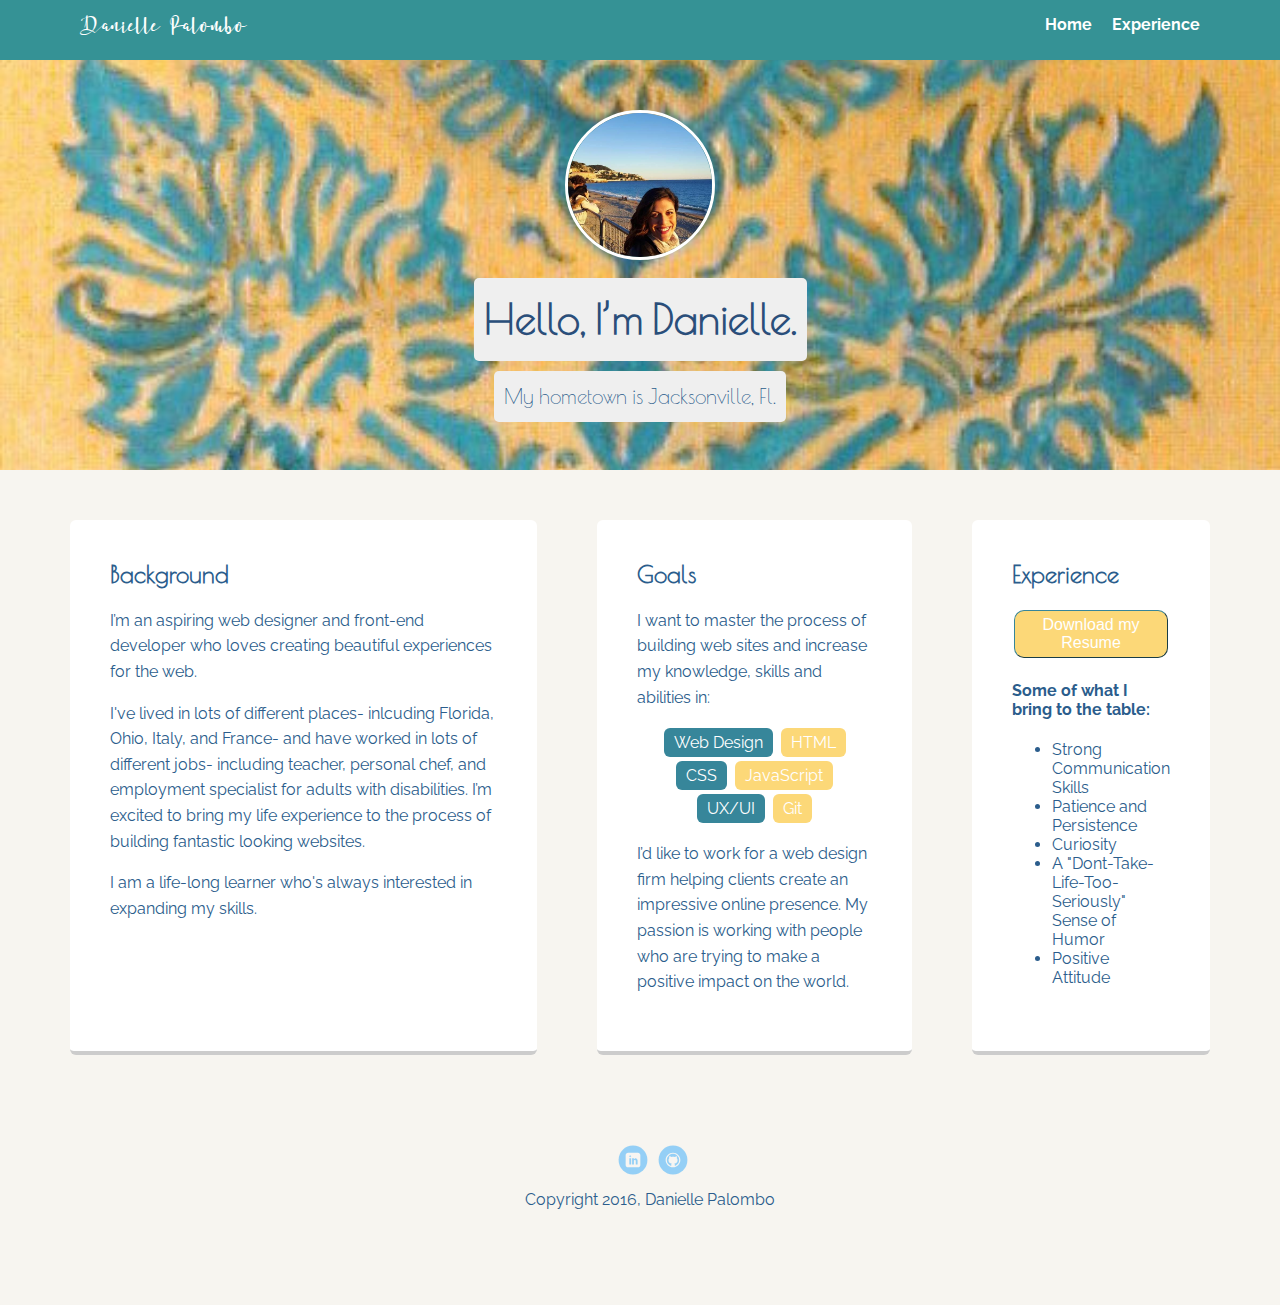
<file: index.html>
<!doctype html>
<html lang="en">
<head>
  <meta charset="utf-8">
  <title>Danielle Palombo's Profile</title>
  <meta name="viewport" content="width=device-width, initial-scale=1.0">
<!--CSS-->    
  <link rel="stylesheet" href="styles.css">
  <link rel="stylesheet" href="styles.css">
<!--Fonts-->    
  <link href="https://fonts.googleapis.com/css?family=Muli%7CRoboto:400,300,500,700,900" rel="stylesheet">
  <link href='https://fonts.googleapis.com/css?family=Poiret+One%7CLato' rel='stylesheet' type='text/css'> 
  <link href='https://fonts.googleapis.com/css?family=Raleway:400,300' rel='stylesheet' type='text/css'>
  <link href='https://fonts.googleapis.com/css?family=Codystar%7CRaleway+Dots' rel='stylesheet' type='text/css'>
<!--Experience Page-->     
  <link rel="import" href="experience.html">
    </head>
  <body>

    <div class="main-nav">
        <ul class="nav">
          <li class="name">Danielle Palombo</li>
          <li><a href="index.html"> Home</a></li>
          <li><a href="experience.html">Experience</a></li>
        </ul>
    </div>

    <header>
      <img src="images/me.jpg" alt="Photo of Danielle Palombo" class="profile-image">
      <h1 class="tag name">Hello, I’m Danielle.</h1>
      <p class="tag location">My hometown is Jacksonville, Fl.</p>
    </header>

    <main class="flex">
      <div class="card">
        <h2 class="card-heading">Background</h2>
          <p>I’m an aspiring web designer and front-end developer who loves creating beautiful experiences for the web.</p> <p>I've lived in lots of different places- inlcuding Florida, Ohio, Italy, and France- and have worked in lots of different jobs- including teacher, personal chef, and employment specialist for adults with disabilities. I’m excited to bring my life experience to the process of building fantastic looking websites.</p>
        <p>I am a life-long learner who's always interested in expanding my skills. </p>
      </div> 
   
      
      <div class="card">
        <h2 class="card-heading">Goals</h2>
        <p>I want to master the process of building web sites and increase my knowledge, skills and abilities in:</p>
        <ul class="skills">
          <li>Web Design</li>    
          <li>HTML</li>
          <li>CSS</li>
          <li>JavaScript</li>
          <li>UX/UI</li>
          <li>Git</li>
        </ul>
        <p>I’d like to work for a web design firm helping clients create an impressive online presence. My passion is working with people who are trying to make a positive impact on the world.</p>
      </div> 
        
 
      <div class="card">
        <h2 class="card-heading">Experience</h2>
          
        <form method="get" action="images/resume.pdf" target="_blank">
            <button type="submit" >Download my Resume</button>
        </form>
        <div>
          <h4>Some of what I bring to the table:</h4>
        <ul>
            <li>Strong Communication Skills</li>
            <li>Patience and Persistence</li>
            <li>Curiosity</li>
            <li>A "Dont-Take-Life-Too-Seriously" Sense of Humor</li>
            <li>Positive Attitude</li>
          </ul>
      </div> 
    </div>
</main>
      
    <footer>
      <ul>
        <li><a href="https://www.linkedin.com/in/daniellepalombo
" target= "_blank" class="social linkedin">LinkedIn</a></li>
        <li><a href="https://github.com/daniellepalombo" target= "_blank" class="social github">Github</a></li>
      </ul>
      <p class="copyright">Copyright 2016, Danielle Palombo</p>
    </footer>
  </body>
  </html>
</file>
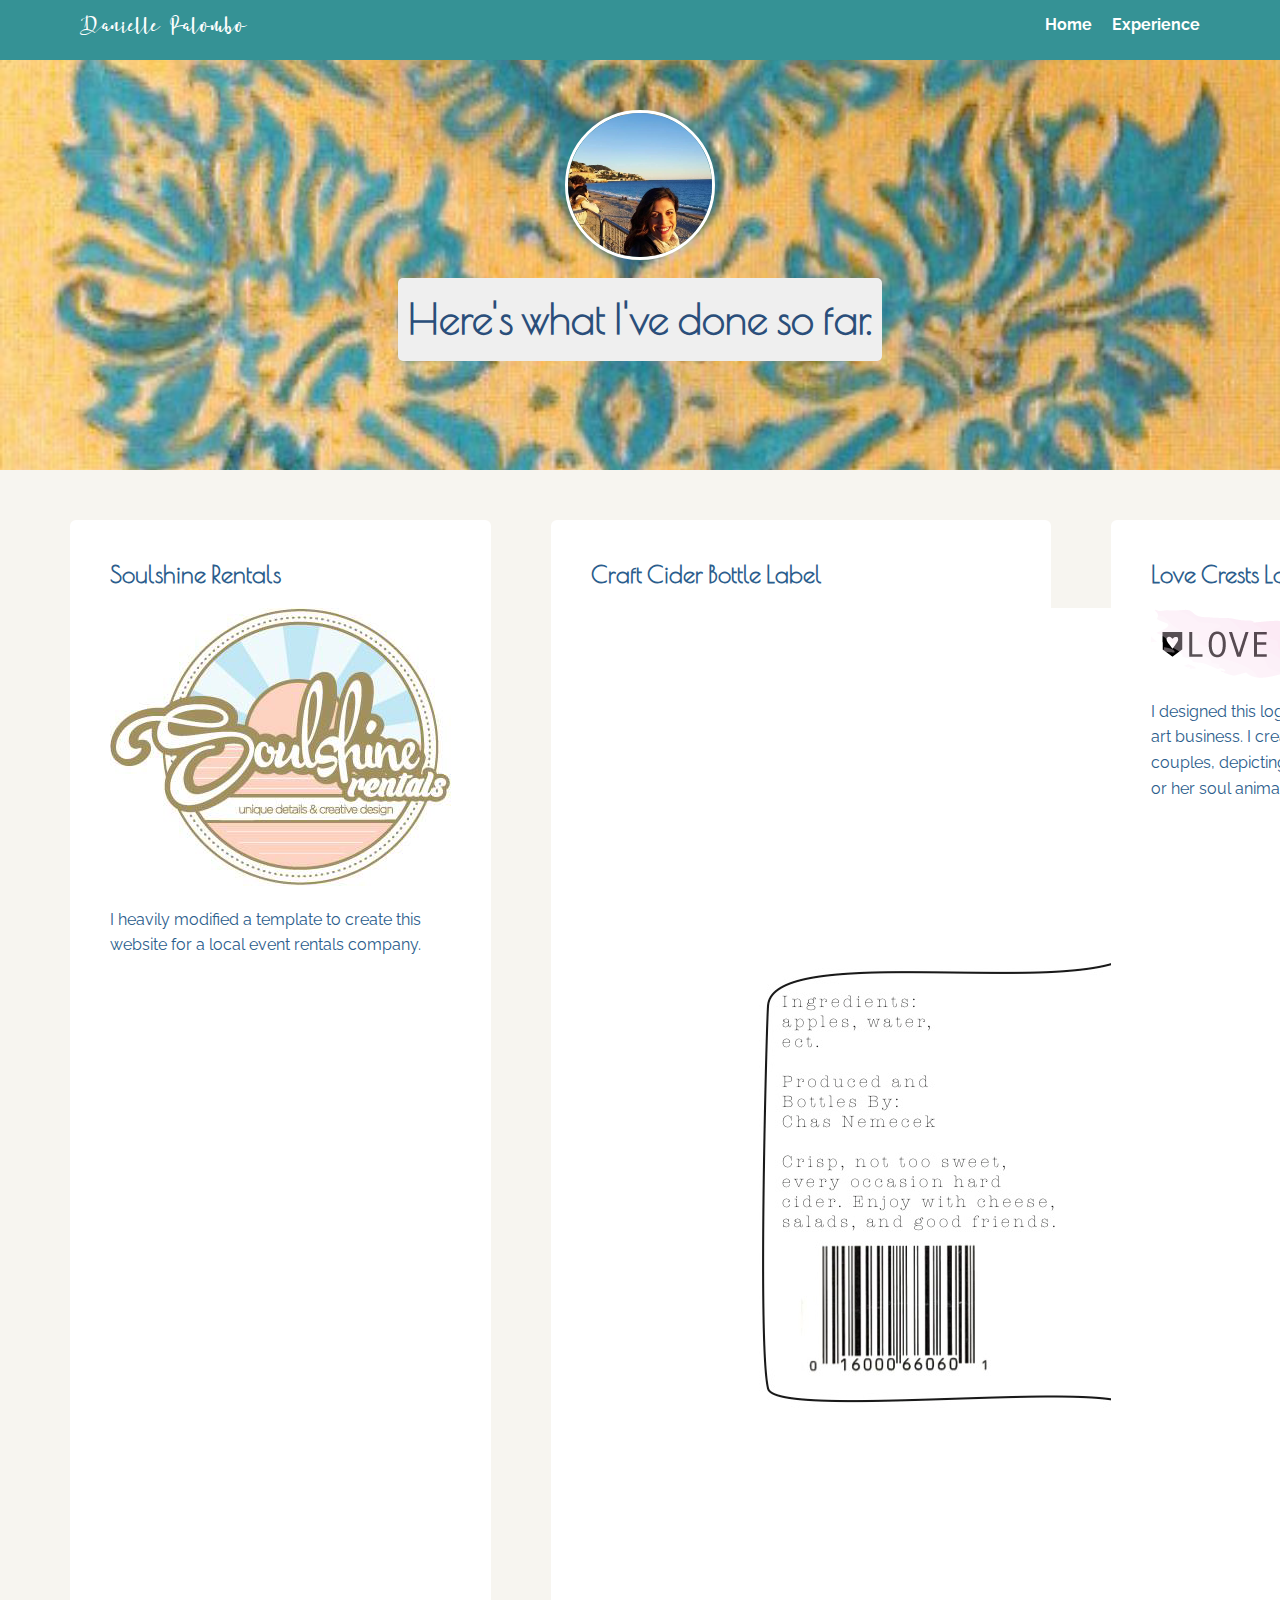
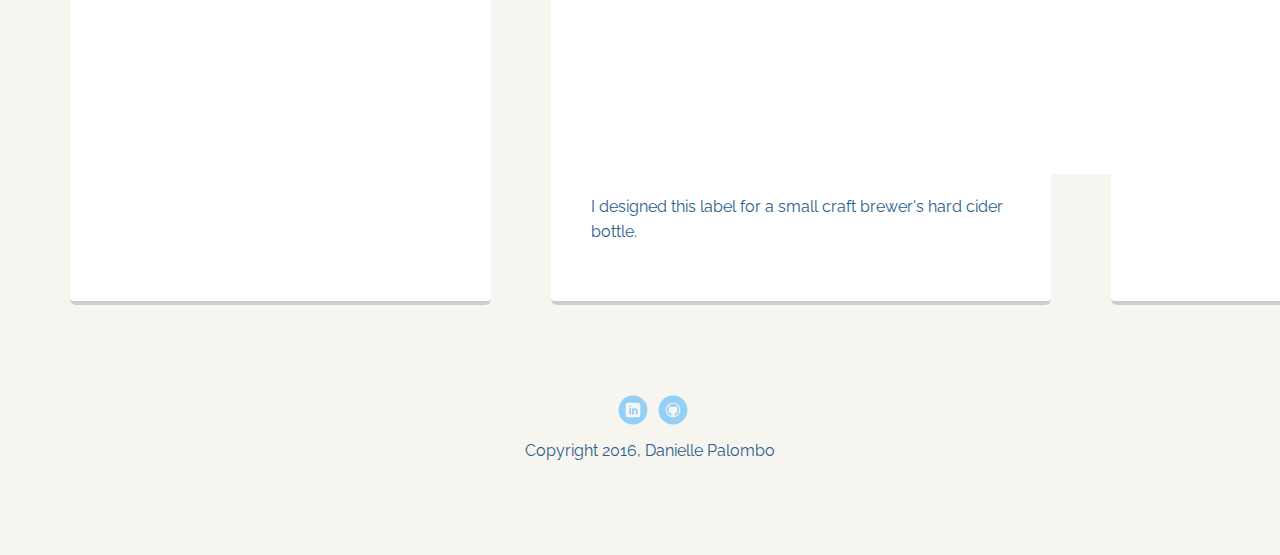
<file: experience.html>
<!doctype html>
<html lang="en">
<head>
  <meta charset="utf-8">
  <title>Danielle Palombo's Profile</title>
  <meta name="viewport" content="width=device-width, initial-scale=1.0">
<!--CSS-->    
  <link rel="stylesheet" href="styles.css">
  <link rel="stylesheet" href="styles.css">
<!--Fonts-->    
  <link href="https://fonts.googleapis.com/css?family=Muli%7CRoboto:400,300,500,700,900" rel="stylesheet">
  <link href='https://fonts.googleapis.com/css?family=Poiret+One%7CLato' rel='stylesheet' type='text/css'> 
  <link href='https://fonts.googleapis.com/css?family=Raleway:400,300' rel='stylesheet' type='text/css'>
  <link href='https://fonts.googleapis.com/css?family=Codystar%7CRaleway+Dots' rel='stylesheet' type='text/css'>
<!--Experience Page-->     
  <link rel="import" href="experience.html">
    </head>
  <body>

     <div class="main-nav">
        <ul class="nav">
          <li class="name">Danielle Palombo</li>
          <li><a href="index.html"> Home</a></li>
          <li><a href="experience.html">Experience</a></li>
        </ul>
    </div>

    <header>
      <img src="images/me.jpg" alt="Photo of Danielle Palombo" class="profile-image">
      <h1 class="tag name">Here's what I've done so far.</h1>
    </header>

    <main class="flex">
      <div class="card">
        <h2 class="card-heading">Soulshine Rentals</h2>
          <a href="https://www.soulshinerentals.com" target="_blank"><img   class="responsive-image" src="images/soulshine_logo_03.png" alt="Soulshine Rentals Logo"></a>
          <p>I heavily modified a template to create this website for a local event rentals company.</p> 
      </div> 

      <div class="card">
        <h2 class="card-heading">Craft Cider Bottle Label</h2>
        <a href="images/cider.jpg" target="_blank"><img  class="responsive-image" src="images/cider.jpg" alt="Photo of Cider Label"></a>
        <p>I designed this label for a small craft brewer's hard cider bottle.</p>
      </div> 
        

      <div class="card">
        <h2 class="card-heading">Love Crests Logo</h2>
          <a href="images/loveCrestIcon_03.png" target="_blank"><img class="responsive-image" src="images/loveCrestIcon_03.png" alt="Love Crests Logo"></a>
        <p>I designed this logo for my own small art business. I created family crests for couples, depicting each person as his or her soul animal.</p>
      </div> 
    
    </main>
    <footer>
      <ul>
        <li><a href="https://www.linkedin.com/in/daniellepalombo
" target= "_blank" class="social linkedin">LinkedIn</a></li>
        <li><a href="https://github.com/daniellepalombo" target= "_blank" class="social github">Github</a></li>
      </ul>
      <p class="copyright">Copyright 2016, Danielle Palombo</p>
    </footer>
  </body>
  </html>
</file>
<file: styles.css>
/* Global Layout Set-up */

@font-face {
    font-family: 'ramsteinzregular';
    src: url('../fonts/ramsteinz-webfont.eot');
    src: url('../fonts/ramsteinz-webfont.eot?#iefix') format('embedded-opentype'),
         url('../fonts/ramsteinz-webfont.woff2') format('woff2'),
         url('../fonts/ramsteinz-webfont.woff') format('woff'),
         url('ramsteinz-webfont.ttf') format('truetype'),
         url('../fonts/ramsteinz-webfont.svg#ramsteinzregular') format('svg');
    font-weight: normal;
    font-style: normal;
}

* { 
  box-sizing: border-box;
}
  
body {
  margin: 0;
  padding: 0;
  text-align: center;
  font-family: 'Roboto', sans-serif;
  color: #2B5D8C;
  background: #f7f5f0;
  font-family: 'Raleway', sans-serif;
}


/* Link Styles */

a {
  text-decoration: none;
  color: #fff;
}
a:hover {
  color: #6633ff;
}

/* Section Styles */

.main-nav {
  width: 100%;
  background: #359295;
  min-height: 30px;
  padding: 10px;
  position: fixed;
  text-align: center;
}
.nav {
  display: flex;
  justify-content: space-around;
  font-weight: 700;
  list-style-type: none;
  margin: 0 auto;
  padding: 0;
}

.nav .name {
    display: block;
    margin-right: auto;
    color: white;
    font-family: 'ramsteinzregular', cursive;
    font-weight: 100;
    font-size: 1.5em;
}
.nav li {
  padding: 5px 10px 10px 10px;
}
.nav a {
  transition: all .5s;
}
.nav a:hover {
  color: white
}

header {
  text-align: center;
  background: url('images/background.jpg') no-repeat center center ;
  background-size: cover;
  overflow: hidden;
  padding-top: 60px;
  font-family: 'Poiret One', cursive;
  font-size: 1.3em;
}

header {
  line-height: 1.5;
}
header .profile-image {
  margin-top: 50px;
  width: 150px;
  height: 150px;
  border-radius: 50%;
  border: 3px solid white;
  transition: all .5s;
}
header .profile-image:hover {
  transform: scale(1.2) rotate(5deg);
}
.tag {
  background-color: #efefef;
  color: #2A4E7A;
  padding: 10px;
  border-radius: 5px;
  display: table;
  margin: 10px auto;
} 
.location {
  background-color: #efefef;
  color: #2B5D8C;
}
.card {
  margin: 30px;
  padding: 20px 40px 40px;
  max-width: 500px;
  text-align: left;
  background: #fff;
  border-bottom: 4px solid #ccc;
  border-radius: 6px;
  transition: all .5s;
}
.card:hover {
  border-color: #FCD878;
}

.card-heading {
  font-family: 'Poiret One', cursive;
}

ul.skills {
  padding: 0;
  text-align: center;
}

.skills li {
  border-radius: 6px;
  display: inline-block;
  background: #FCD878;
  color: white;
  padding: 5px 10px;
  margin: 2px;
}

.skills li:nth-child(odd) {
  background: #37869A;
}

button {
  border-radius: 10px;
  display: inline-block;
  background: #FCD878;
  color: white;
  padding: 5px 10px;
  margin: 2px;
  font-size: 1em;
  border-color: #37869A;
  border-width: thin;
  cursor: pointer;
}

#cider {
    max-width: 300px;
}

#soulshine {
    max-width: 200px;
}

footer {
  width: 100%;
  min-height: 30px;
  padding: 20px 0 40px 20px;
}

footer .copyright {
  top: -8px;
  font-size: .75em;
}

footer ul {
  list-style-type: none;
  margin: 0;
  padding: 0;
}

footer ul li {
  display: inline-block;
}

a.social {
  display: inline-block;
  text-indent: -9999px;
  margin-left: 5px;
  width: 30px;
  height: 30px;
  background-size: 30px 30px;
  opacity: .4;
  transition: all .5s;
}
a.twitter {
  background-image: url(images/twitter.svg);
}
a.linkedin {
  background-image: url(images/linkedin.svg);
}
a.github {
  background-image: url(images/github.svg);
}
a.social:hover {
  opacity: 1;
}
.clearfix {
  clear: both;
}

/* Styles for larger screens */
@media screen and (min-width: 720px) {
  
  .flex {
      display: -ms-flexbox;      /* TWEENER - IE 10 */
      display: flex;
      max-width: 1200px;
      -ms-flex-pack: distribute;
      justify-content: space-around;
      margin: 0 auto;
  }

  header {
    min-height: 470px;
  }

  .nav {
    max-width: 1200px;
    padding: 0 30px;
  }


  main {
    padding-top: 20px;
  }

  main p {
    line-height: 1.6em;
  }

  footer {
    font-size: 1.3em;
    max-width: 1200px;
    margin: 40px auto;
  }

}
</file>
